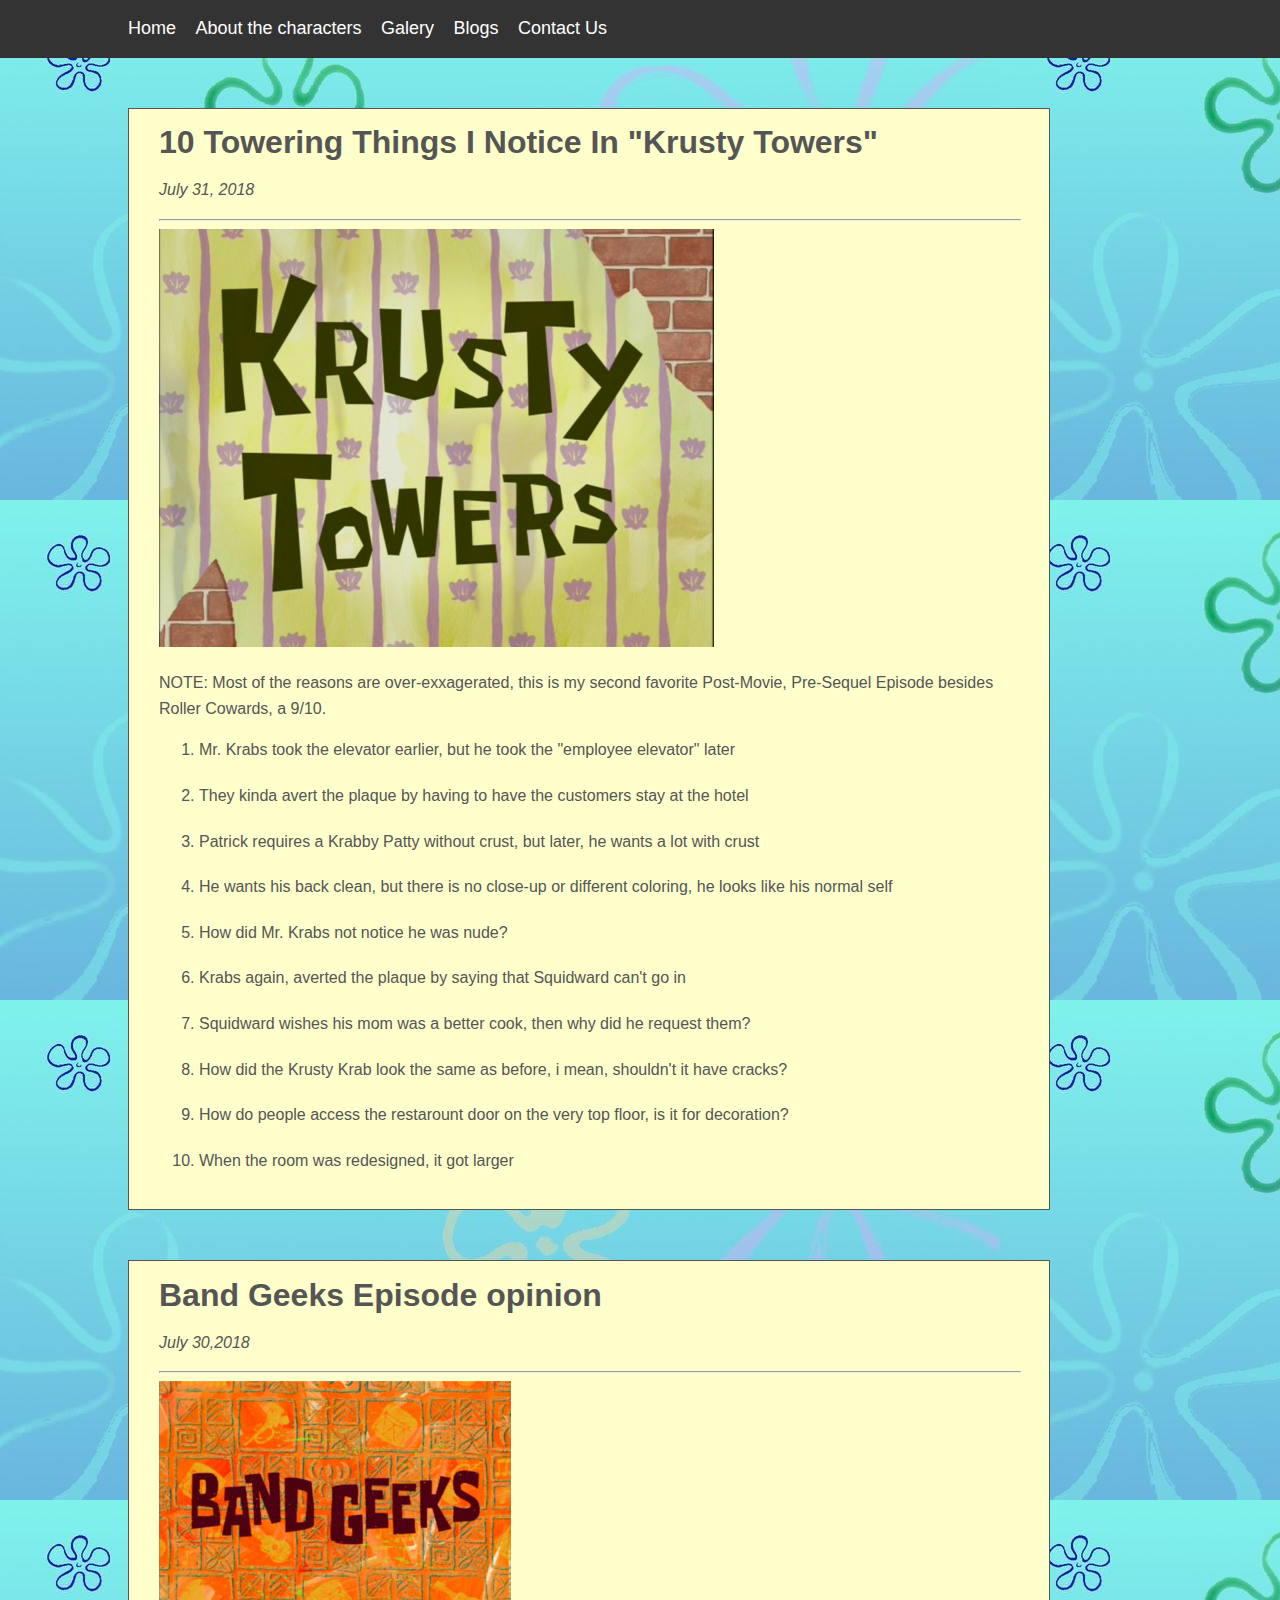
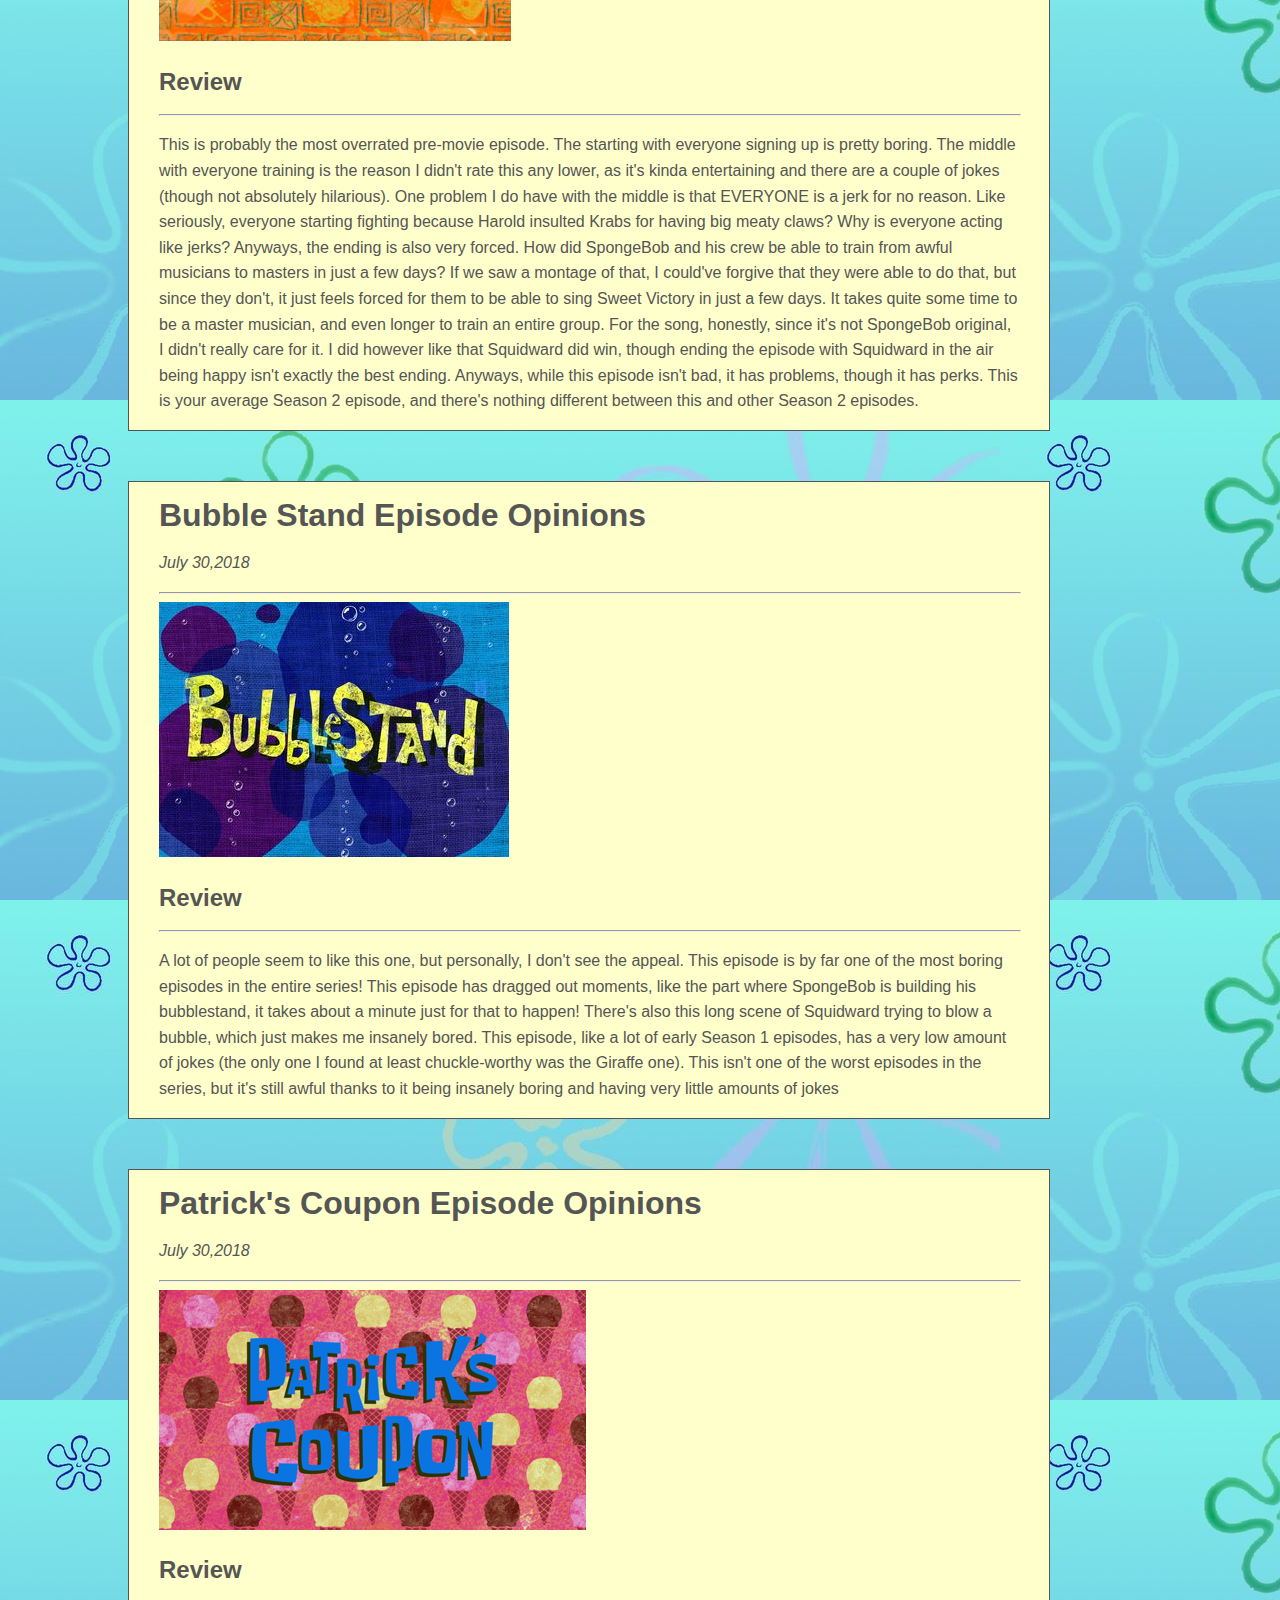
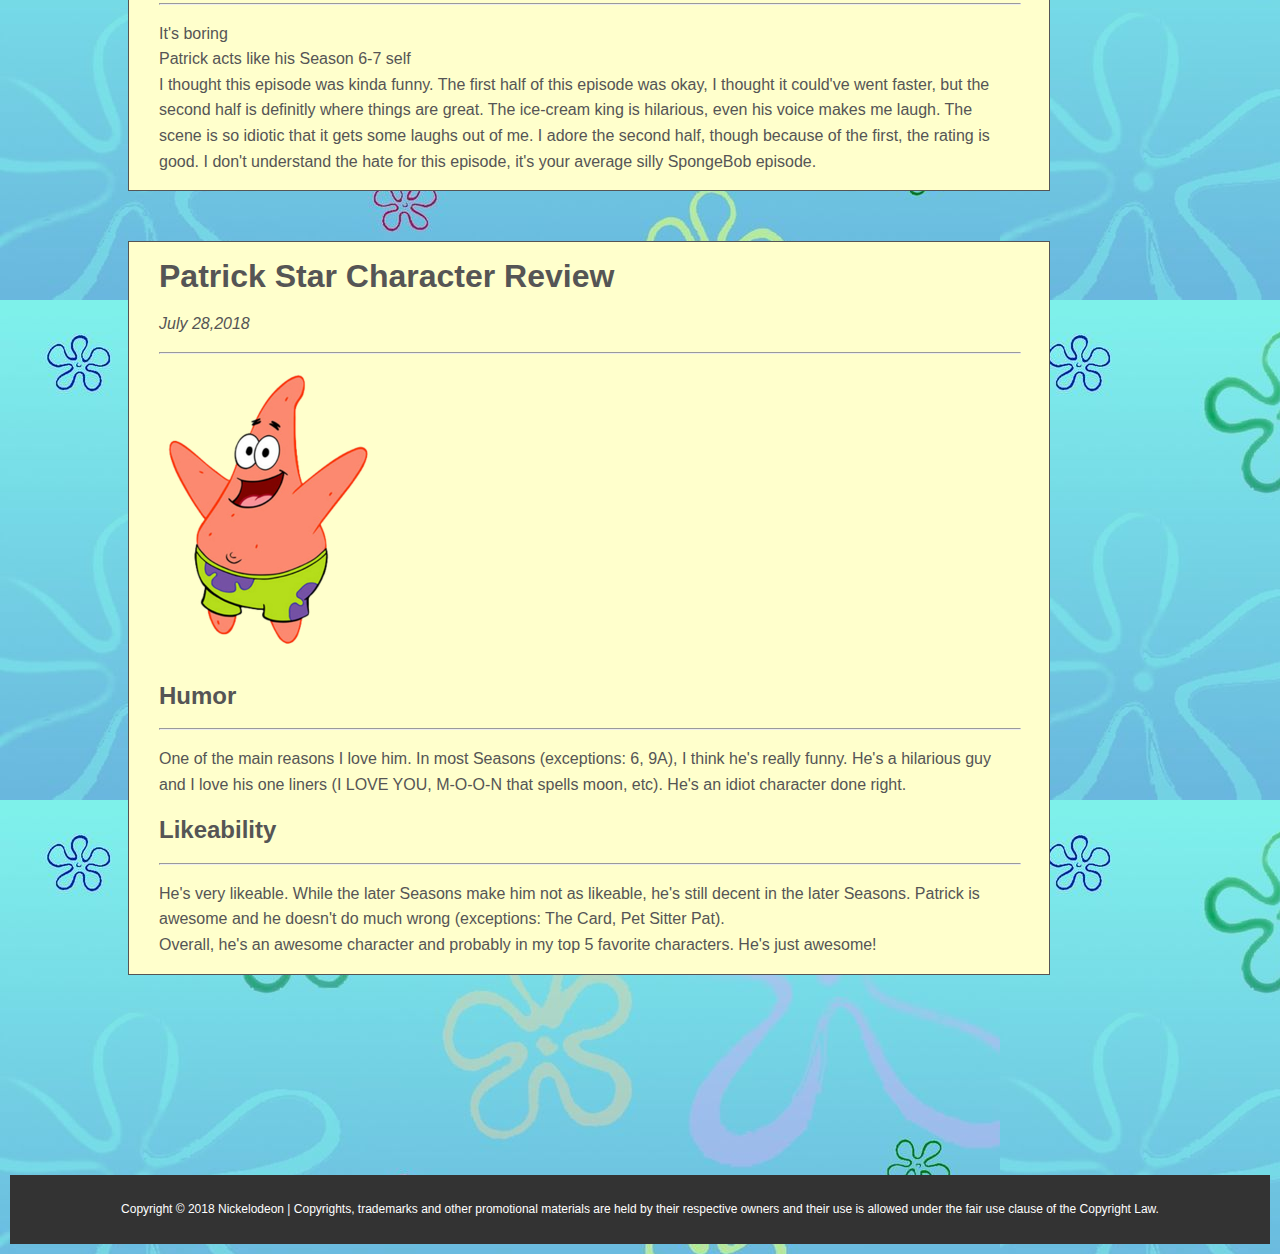
<file: blogs.html>
<!DOCTYPE html>
<html>
<head>
	<title>Blogs</title>
	<link rel="stylesheet" type="text/css" href="design.css">
</head>
<body>
<nav id="navbar">
		<div class="container">
			<ul>
				<li><a href="index.html">Home</a></li>
				<li><a href="characters.html">About the characters</a></li>
				<li><a href="gallery.html">Galery</a></li>
				<li><a href="blogs.html">Blogs</a></li>
				<li><a href="contact.html">Contact Us</a></li>
			</ul>
		</div>
	</nav>
<div class="container">
		<section id="notmain">
			<h1>10 Towering Things I Notice In "Krusty Towers"</h1>
			<p><i>July 31, 2018</i></p>
			<hr width="100%">
			<img src="krusty.png">
			<p>NOTE: Most of the reasons are over-exxagerated, this is my second favorite Post-Movie, Pre-Sequel Episode besides Roller Cowards, a 9/10.</p>
			<ol>
			<li> Mr. Krabs took the elevator earlier, but he took the "employee elevator" later</li>
			<li>They kinda avert the plaque by having to have the customers stay at the hotel</li>
			<li> Patrick requires a Krabby Patty without crust, but later, he wants a lot with crust</li>
			<li>He wants his back clean, but there is no close-up or different coloring, he looks like his normal self</li>
			<li>How did Mr. Krabs not notice he was nude?</li>
			<li>Krabs again, averted the plaque by saying that Squidward can't go in</li>
			<li>Squidward wishes his mom was a better cook, then why did he request them?</li>
			<li>How did the Krusty Krab look the same as before, i mean, shouldn't it have cracks?</li>
			<li> How do people access the restarount door on the very top floor, is it for decoration?</li>
			<li>When the room was redesigned, it got larger</li>
			</section>
		</div>
		<div class="container">
		<section id="notmain">
			<h1>Band Geeks Episode opinion</h1>
			<p><i>July 30,2018</i></p>
			<hr width="100%">
			<img src="bandgeeks.jpg">
			<h2>Review</h2>
			<hr width="100%">
			<p>This is probably the most overrated pre-movie episode. The starting with everyone signing up is pretty boring. The middle with everyone training is the reason I didn't rate this any lower, as it's kinda entertaining and there are a couple of jokes (though not absolutely hilarious). One problem I do have with the middle is that EVERYONE is a jerk for no reason. Like seriously, everyone starting fighting because Harold insulted Krabs for having big meaty claws? Why is everyone acting like jerks? Anyways, the ending is also very forced. How did SpongeBob and his crew be able to train from awful musicians to masters in just a few days? If we saw a montage of that, I could've forgive that they were able to do that, but since they don't, it just feels forced for them to be able to sing Sweet Victory in just a few days. It takes quite some time to be a master musician, and even longer to train an entire group. For the song, honestly, since it's not SpongeBob original, I didn't really care for it. I did however like that Squidward did win, though ending the episode with Squidward in the air being happy isn't exactly the best ending. Anyways, while this episode isn't bad, it has problems, though it has perks. This is your average Season 2 episode, and there's nothing different between this and other Season 2 episodes.</p>
		</section>
		</div>
		<div class="container">
		<section id="notmain">
			<h1>Bubble Stand Episode Opinions</h1>
			<p><i>July 30,2018</i></p>
			<hr width="100%">
			<img src="bubllestand.jpg" alt="Title card">
			<h2>Review</h2>
			<hr width="100%">
			<p>A lot of people seem to like this one, but personally, I don't see the appeal. This episode is by far one of the most boring episodes in the entire series! This episode has dragged out moments, like the part where SpongeBob is building his bubblestand, it takes about a minute just for that to happen! There's also this long scene of Squidward trying to blow a bubble, which just makes me insanely bored. This episode, like a lot of early Season 1 episodes, has a very low amount of jokes (the only one I found at least chuckle-worthy was the Giraffe one). This isn't one of the worst episodes in the series, but it's still awful thanks to it being insanely boring and having very little amounts of jokes</p>
		</section>
		</div>
		<div class="container">
		<section id="notmain">
			<h1>Patrick's Coupon Episode Opinions</h1>
			<p><i>July 30,2018</i></p>
			<hr width="100%">
			<img src="patricks.png" alt="Title card">
			<h2>Review</h2>
			<hr width="100%">
			<p>It's boring<br>
Patrick acts like his Season 6-7 self<br>

I thought this episode was kinda funny. The first half of this episode was okay, I thought it could've went faster, but the second half is definitly where things are great. The ice-cream king is hilarious, even his voice makes me laugh. The scene is so idiotic that it gets some laughs out of me. I adore the second half, though because of the first, the rating is good. I don't understand the hate for this episode, it's your average silly SpongeBob episode.</p>
		</section>
		</div>
		<div class="container">
		<section id="notmain">
			<h1>Patrick Star Character Review</h1>
			<p><i>July 28,2018</i></p>
			<hr width="100%">
			<img src="pat.png" alt="Title card">
			<h2>Humor</h2>
			<hr width="100%">
			<p>One of the main reasons I love him. In most Seasons (exceptions: 6, 9A), I think he's really funny. He's a hilarious guy and I love his one liners (I LOVE YOU, M-O-O-N that spells moon, etc). He's an idiot character done right.</p>
			<h2>Likeability</h2>
			<hr width="100%">
			<p>He's very likeable. While the later Seasons make him not as likeable, he's still decent in the later Seasons. Patrick is awesome and he doesn't do much wrong (exceptions: The Card, Pet Sitter Pat).<br>

Overall, he's an awesome character and probably in my top 5 favorite characters. He's just awesome!</p>
		</section>
		</div>
		<div style="margin-top:200px;"></div>
		<footer id="main-footer">
		<p>Copyright &copy; 2018 Nickelodeon |  Copyrights, trademarks and other promotional materials are held by their respective owners and their use is allowed under the fair use clause of the Copyright Law.</p>
	</footer>
</body>
</html>
</file>
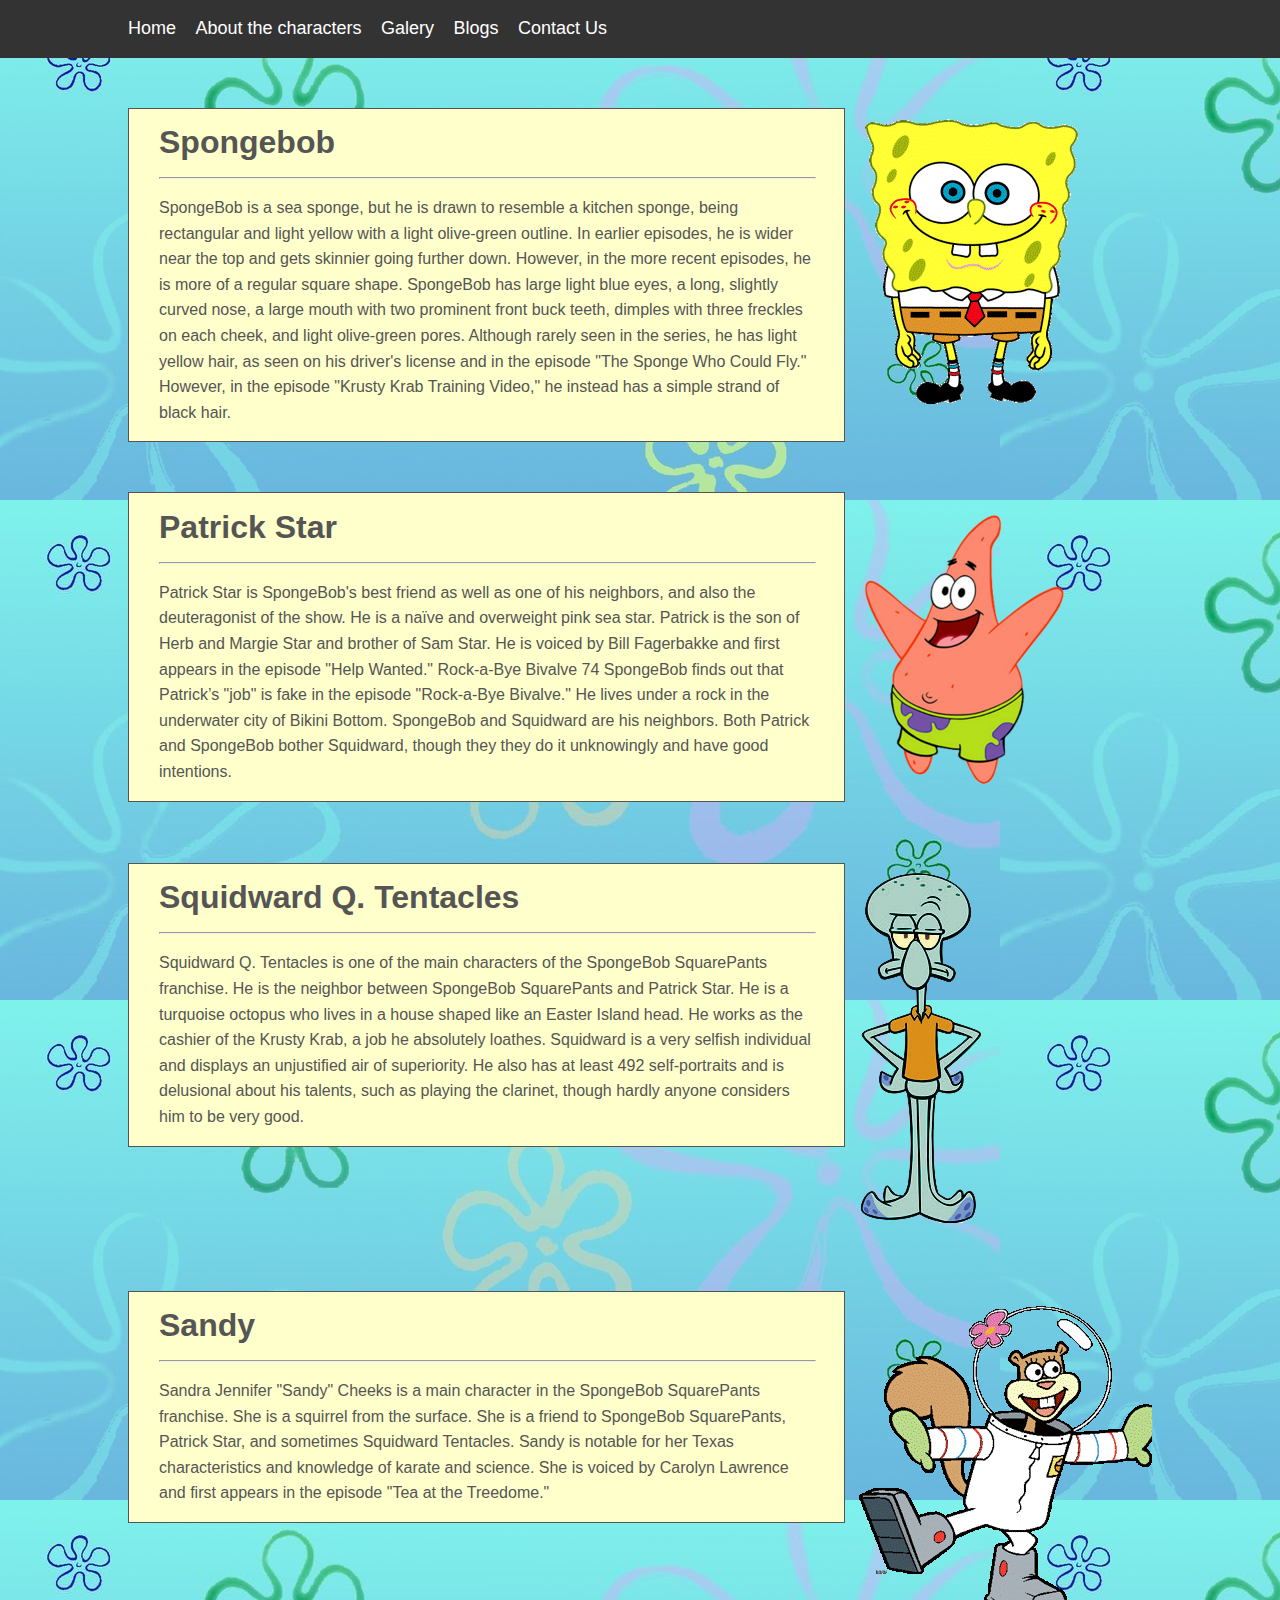
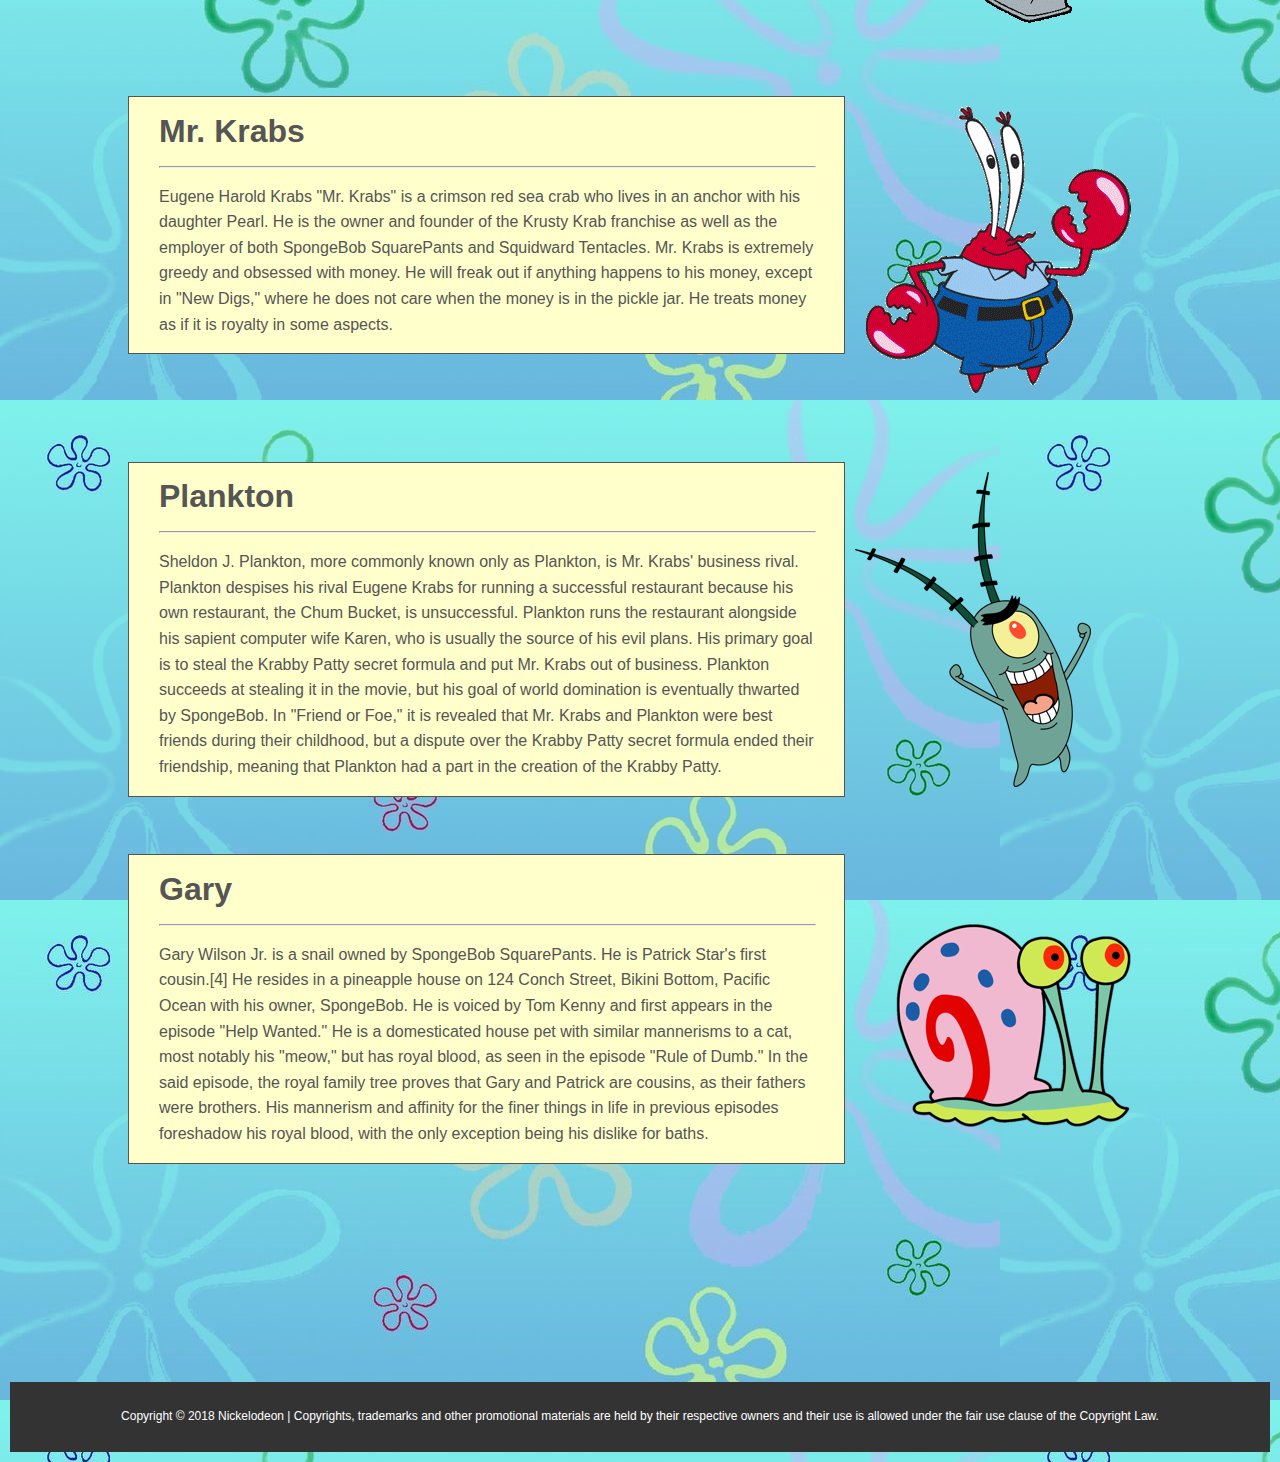
<file: characters.html>
<!DOCTYPE html>
<html>
<head>
	<title>Characters</title>
	<link rel="stylesheet" type="text/css" href="design.css">
</head>
<body>
<nav id="navbar">
		<div class="container">
			<ul>
				<li><a href="index.html">Home</a></li>
				<li><a href="characters.html">About the characters</a></li>
				<li><a href="gallery.html">Galery</a></li>
				<li><a href="blogs.html">Blogs</a></li>
				<li><a href="contact.html">Contact Us</a></li>
			</ul>
		</div>
	</nav>

		<div class="container">
		<section id="main">
			<h1>Spongebob</h1>
			<hr width="100%">
			<p>SpongeBob is a sea sponge, but he is drawn to resemble a kitchen sponge, being rectangular and light yellow with a light olive-green outline. In earlier episodes, he is wider near the top and gets skinnier going further down. However, in the more recent episodes, he is more of a regular square shape. SpongeBob has large light blue eyes, a long, slightly curved nose, a large mouth with two prominent front buck teeth, dimples with three freckles on each cheek, and light olive-green pores. Although rarely seen in the series, he has light yellow hair, as seen on his driver's license and in the episode "The Sponge Who Could Fly." However, in the episode "Krusty Krab Training Video," he instead has a simple strand of black hair.</p>
		</section>
		<aside id="sidebar">
			<img src="sponge.gif">
		</aside>
		</div>
		<div class="container">
		<section id="main">
			<h1>Patrick Star</h1>
			<hr width="100%">
					<p>Patrick Star is SpongeBob's best friend as well as one of his neighbors, and also the deuteragonist of the show. He is a naïve and overweight pink sea star. Patrick is the son of Herb and Margie Star and brother of Sam Star. He is voiced by Bill Fagerbakke and first appears in the episode "Help Wanted."
		Rock-a-Bye Bivalve 74
		SpongeBob finds out that Patrick’s "job" is fake in the episode "Rock-a-Bye Bivalve."

		He lives under a rock in the underwater city of Bikini Bottom. SpongeBob and Squidward are his neighbors. Both Patrick and SpongeBob bother Squidward, though they they do it unknowingly and have good intentions.</p>
				</section>
		<aside id="sidebar">
			<img src="pat.png">
		</aside>
		</div>
				<div class="container">
		<section id="main">
			<h1>Squidward Q. Tentacles</h1>
			<hr width="100%">
			<p>Squidward Q. Tentacles is one of the main characters of the SpongeBob SquarePants franchise. He is the neighbor between SpongeBob SquarePants and Patrick Star. He is a turquoise octopus who lives in a house shaped like an Easter Island head.

He works as the cashier of the Krusty Krab, a job he absolutely loathes. Squidward is a very selfish individual and displays an unjustified air of superiority.

He also has at least 492 self-portraits and is delusional about his talents, such as playing the clarinet, though hardly anyone considers him to be very good.</p>
		</section>
		<aside id="sidebar">
			<img src="squid.png">
		</aside>
		</div>
		<div class="container">
		<section id="main">
			<h1>Sandy</h1>
			<hr width="100%">
			<p>Sandra Jennifer "Sandy" Cheeks is a main character in the SpongeBob SquarePants franchise. She is a squirrel from the surface. She is a friend to SpongeBob SquarePants, Patrick Star, and sometimes Squidward Tentacles. Sandy is notable for her Texas characteristics and knowledge of karate and science. She is voiced by Carolyn Lawrence and first appears in the episode "Tea at the Treedome."</p>
		</section>
		<aside id="sidebar">
			<img src="sand.gif">
		</aside>
		</div>
		<div class="container">
		<section id="main">
			<h1>Mr. Krabs</h1>
			<hr width="100%">
			<p>Eugene Harold Krabs "Mr. Krabs" is a crimson red sea crab who lives in an anchor with his daughter Pearl. He is the owner and founder of the Krusty Krab franchise as well as the employer of both SpongeBob SquarePants and Squidward Tentacles. Mr. Krabs is extremely greedy and obsessed with money. He will freak out if anything happens to his money, except in "New Digs," where he does not care when the money is in the pickle jar. He treats money as if it is royalty in some aspects.

</p>
		</section>
		<aside id="sidebar">
			<img src="krabs.gif">
		</aside>
		</div>
		<div class="container">
		<section id="main">
			<h1>Plankton</h1>
			<hr width="100%">
			<p>Sheldon J. Plankton, more commonly known only as Plankton, is Mr. Krabs' business rival.

Plankton despises his rival Eugene Krabs for running a successful restaurant because his own restaurant, the Chum Bucket, is unsuccessful. Plankton runs the restaurant alongside his sapient computer wife Karen, who is usually the source of his evil plans.
His primary goal is to steal the Krabby Patty secret formula and put Mr. Krabs out of business. Plankton succeeds at stealing it in the movie, but his goal of world domination is eventually thwarted by SpongeBob. In "Friend or Foe," it is revealed that Mr. Krabs and Plankton were best friends during their childhood, but a dispute over the Krabby Patty secret formula ended their friendship, meaning that Plankton had a part in the creation of the Krabby Patty.
</p>
		</section>
		<aside id="sidebar">
			<img src="plank.png">
		</aside>
		</div>
		<div class="container">
		<section id="main">
			<h1>Gary</h1>
			<hr width="100%">
			<p>Gary Wilson Jr. is a snail owned by SpongeBob SquarePants. He is Patrick Star's first cousin.[4] He resides in a pineapple house on 124 Conch Street, Bikini Bottom, Pacific Ocean with his owner, SpongeBob. He is voiced by Tom Kenny and first appears in the episode "Help Wanted."

He is a domesticated house pet with similar mannerisms to a cat, most notably his "meow," but has royal blood, as seen in the episode "Rule of Dumb." In the said episode, the royal family tree proves that Gary and Patrick are cousins, as their fathers were brothers. His mannerism and affinity for the finer things in life in previous episodes foreshadow his royal blood, with the only exception being his dislike for baths.
</p>
		</section>
		<aside id="sidebar">
			<img src="gary.png">
		</aside>
		</div>
		<div style="margin-top:200px;"></div>
		<footer id="main-footer">
		<p>Copyright &copy; 2018 Nickelodeon |  Copyrights, trademarks and other promotional materials are held by their respective owners and their use is allowed under the fair use clause of the Copyright Law.</p>
	</footer>
</body>
</html>
</file>
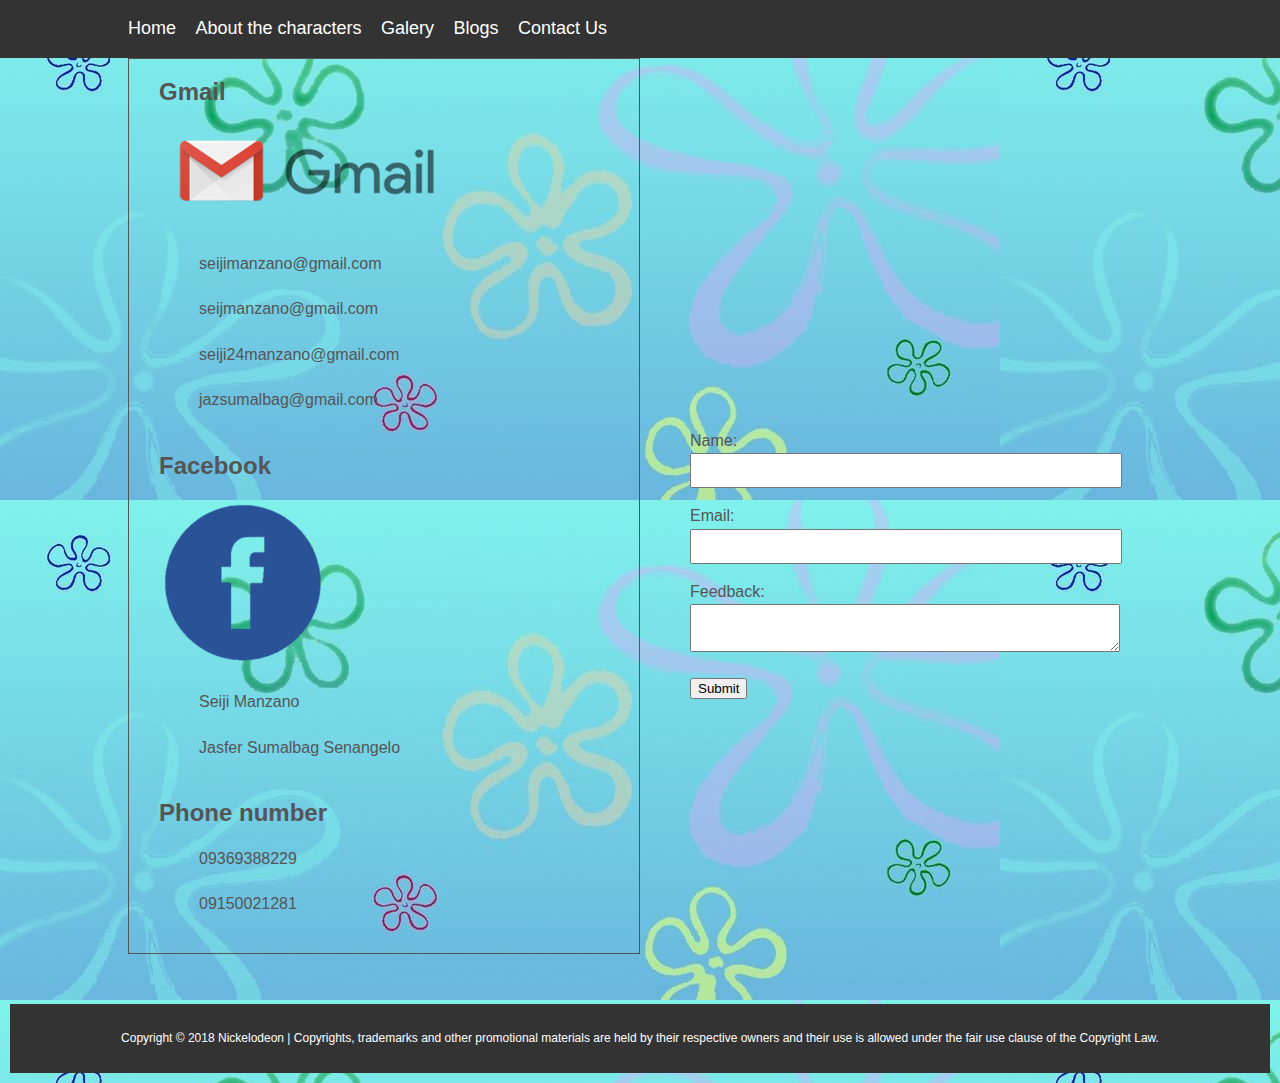
<file: contact.html>
<!DOCTYPE html>
<html>
<head>
	<title>Characters</title>
	<link rel="stylesheet" type="text/css" href="design.css">
</head>
<body>
<nav id="navbar">
		<div class="container">
			<ul>
				<li><a href="index.html">Home</a></li>
				<li><a href="characters.html">About the characters</a></li>
				<li><a href="gallery.html">Galery</a></li>
				<li><a href="blogs.html">Blogs</a></li>
				<li><a href="contact.html">Contact Us</a></li>
			</ul>
		</div>
	</nav>
	<div class="container">
	<div id="mainbar">
	<h2>Gmail</h2>
	<img src="facebook2.png">
	<ul>
	<li>seijimanzano@gmail.com</li>
	<li>seijmanzano@gmail.com</li>
	<li>seiji24manzano@gmail.com</li>
	<li>jazsumalbag@gmail.com</li>
	</ul>
	<h2>Facebook</h2>
	<img src="facebook1.png">
	<ul>
	<li>Seiji Manzano</li>
	<li>Jasfer Sumalbag Senangelo</li>
	</ul>
	<h2>Phone number</h2>
	<ul>
	<li>09369388229</li>
	<li>09150021281</li>
	</ul>
	</div>
	<div id="sidebar22">
	<form class="my-form">
			<div class="form-group">
				<label>Name: </label>
				<input type="text" name="name">
			</div>
			<div class="form-group">
				<label>Email: </label>
				<input type="text" name="email">
			</div>
			<div class="form-group">
				<label>Feedback: </label>
				<textarea name="message"></textarea>
			</div>
			<input class="button" type="submit" value="Submit" name="">
		</form>
	</div>
	</div>
	<footer id="main-footer">
		<p>Copyright &copy; 2018 Nickelodeon |  Copyrights, trademarks and other promotional materials are held by their respective owners and their use is allowed under the fair use clause of the Copyright Law.</p>
	</footer>
</body>
</html>
</file>
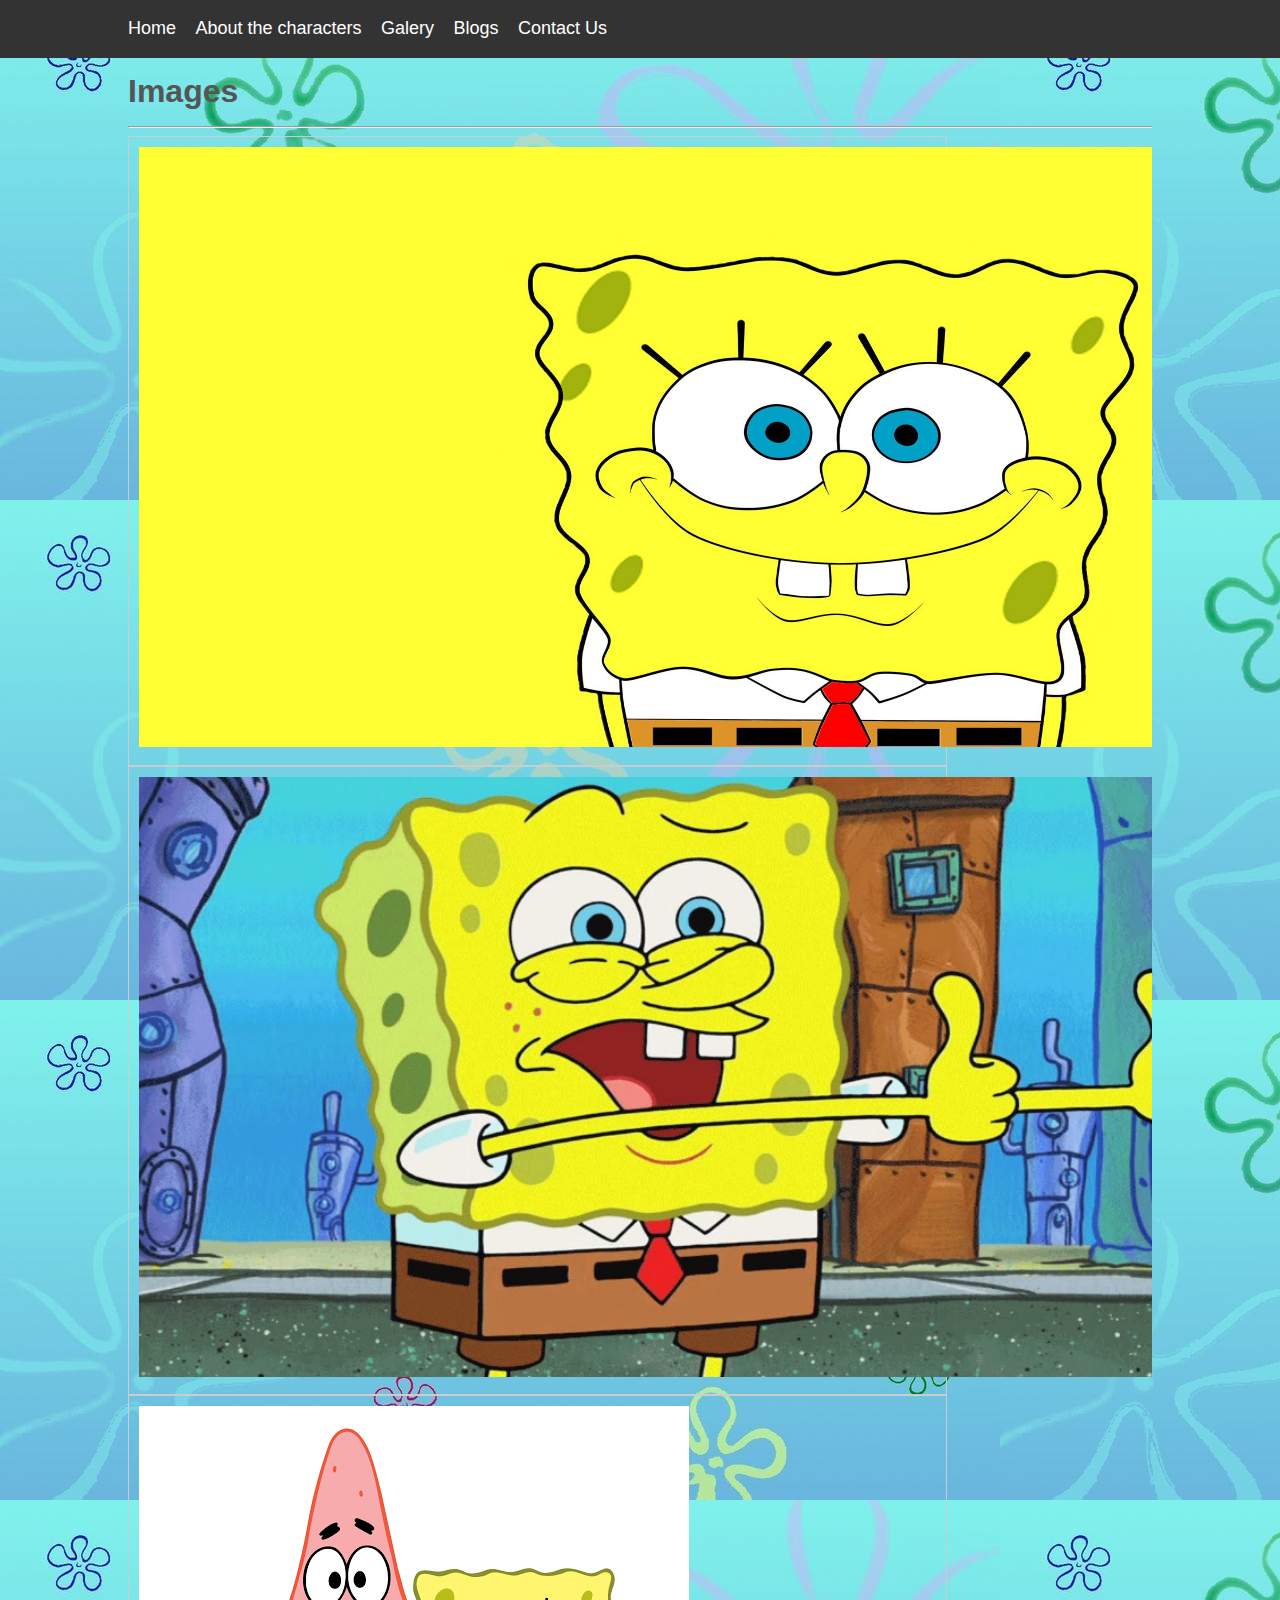
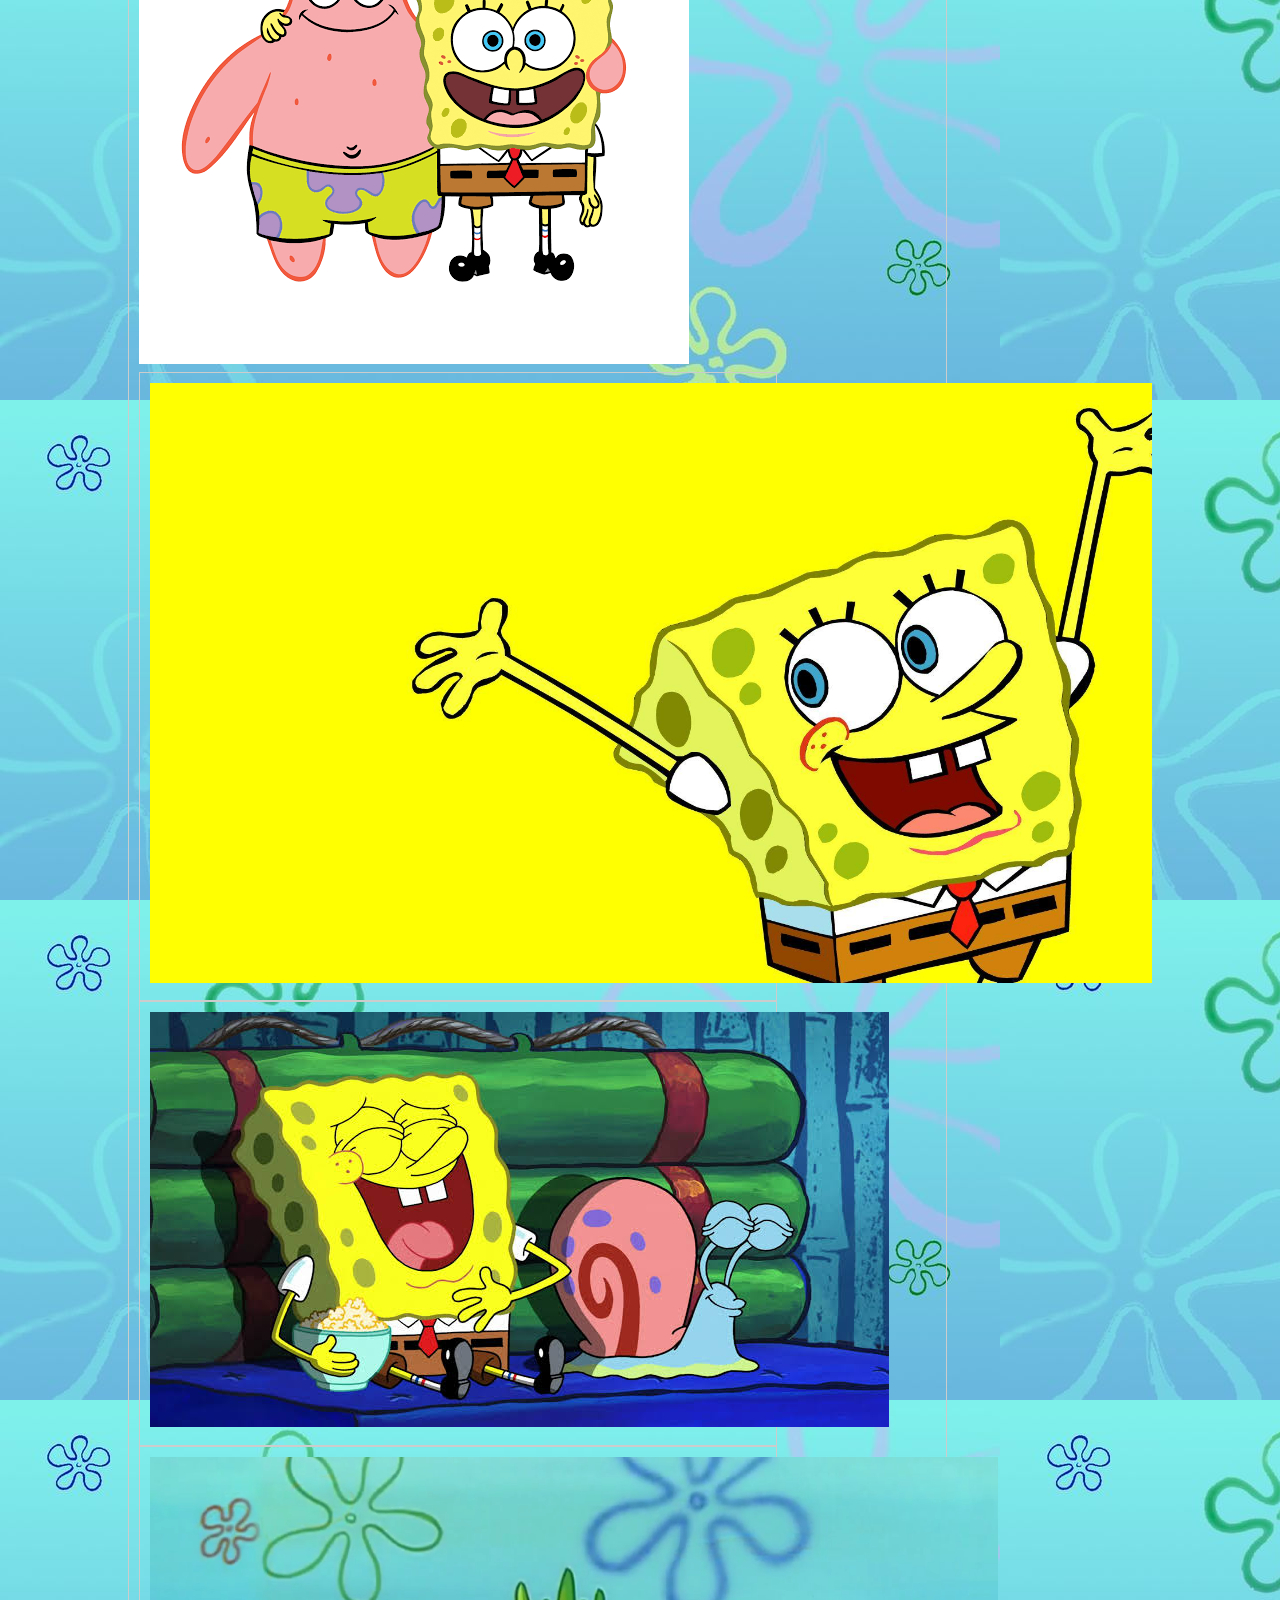
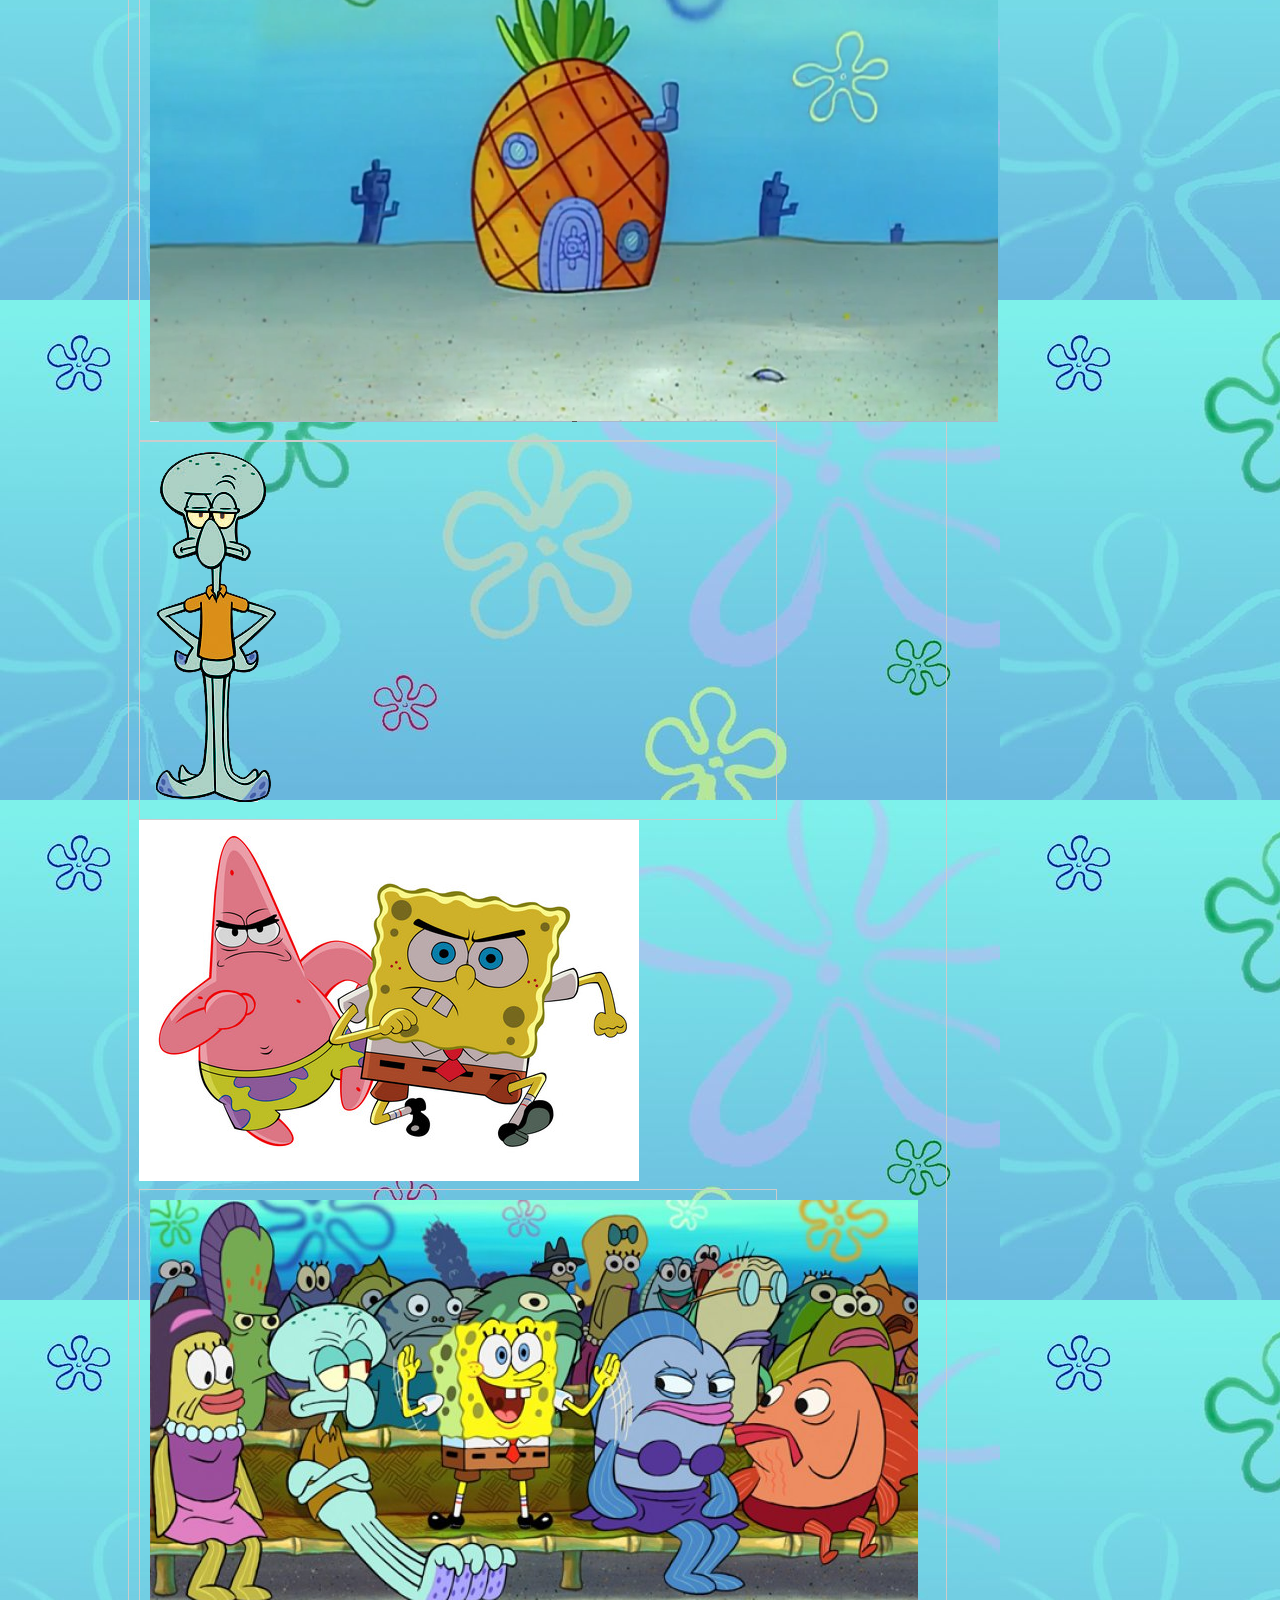
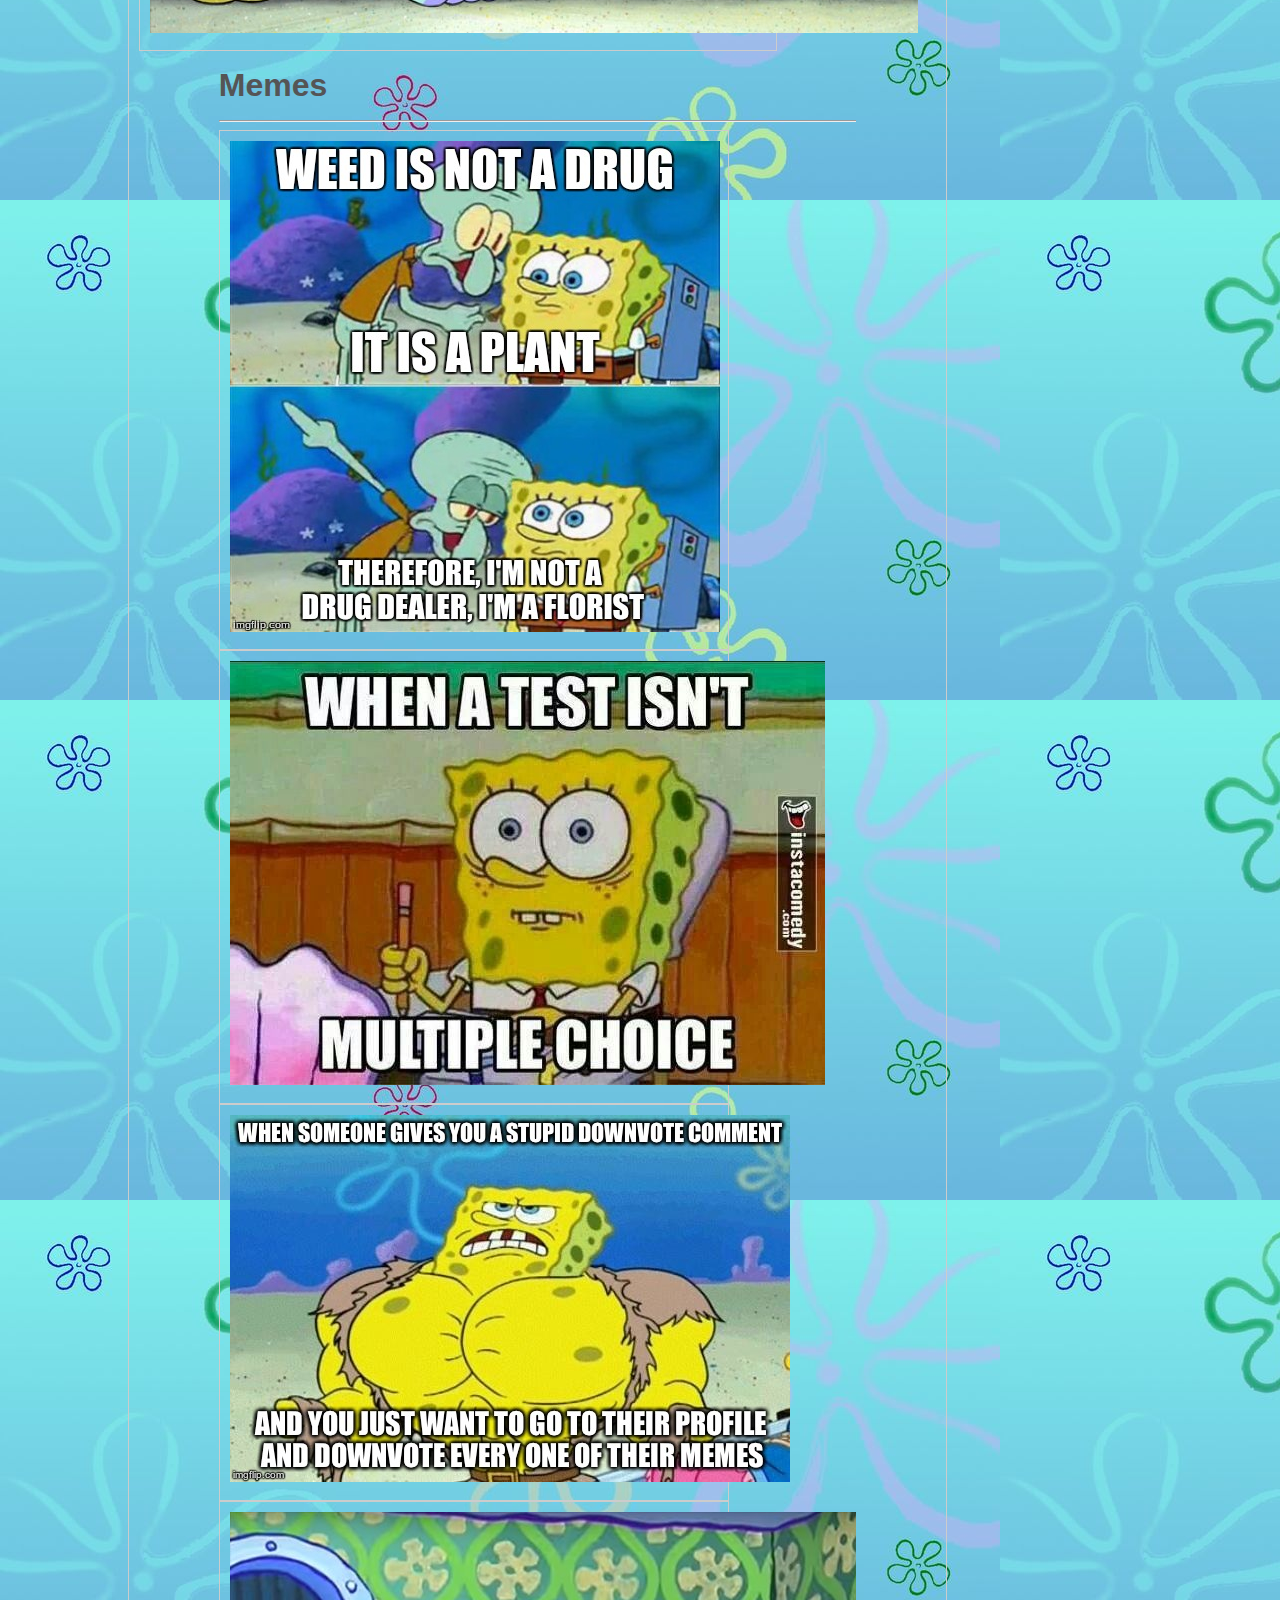
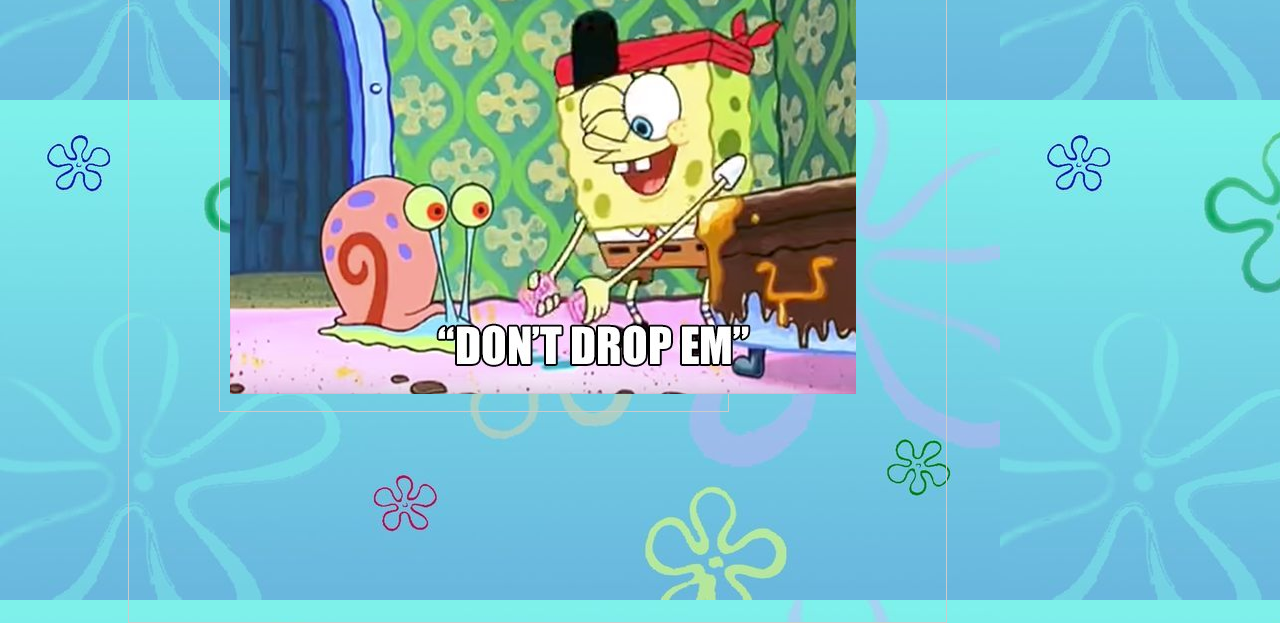
<file: gallery.html>
<!DOCTYPE html>
<html>
<head>
	<title>Spongebob Wiki</title>
	<link rel="stylesheet" type="text/css" href="design.css">
</head>
<body>
	
	<nav id="navbar">
		<div class="container">
			<ul>
				<li><a href="index.html">Home</a></li>
				<li><a href="characters.html">About the characters</a></li>
				<li><a href="gallery.html">Galery</a></li>
				<li><a href="blogs.html">Blogs</a></li>
				<li><a href="contact.html">Contact Us</a></li>
			</ul>
		</div>
	</nav>
		<div class="container">
		<h1>Images</h1>
		<hr width="100%">
		<div id="block1">
			<img src="hj.jpg" height="600" width= "1100">
			</div>
			<div id="block1">
			<center><img src="ja.jpg" height="600" width="1100"></center>
			</div>
			<div id="block1">
			<img src="se.png">
			<div>
			<div id="block1">
			<img src="nf.jpg" height="600" width="1100">
			</div>
			<div id="block1">
		<img src="as.jpg">
		</div>
		<div id="block1">
		<img src="fe.png">
		</div>
		<div id="block1">
		<img src="squid.png">
		</div>
		<div id"block1">
		<img src="er.jpg">
		</div>
		<div id="block1">
		<img src="meme4.jpg">
		</div>
		</div>

		<div class="container">
		<h1>Memes</h1>
		<hr width="100%">
		<div id="block1">
		<img src="meme1.jpg">
		</div>
		<div id="block1">
		<img src="meme2.jpg">
		</div>
		<div id="block1">
		<img src="meme3.jpg">
		</div>
		<div id="block1">
		<img src="meme5.jpg">
		</div>
		</div>
		<div style="margin-top:200px;"></div>
</file>
<file: design.css>
body{
	background-image:url('background.jpg');
	background-color:#ffffcc;
	color:#555;
	font-family:Arial, Helvetica, sans-serif;
	font-size:16px;
	line-height:1.6em;
	margin:0;
}
a:hover{
	color:red;
}

.container{
	width:80%;
	margin:auto;
	overflow:hidden;
	border:2px;
}
#block1{
	float:left;
	margin:auto;
	width:80%;
	border:1px solid #ccc;
	padding:10px;
	box-sizing:border-box;
}

.my-form{
	padding:20px;
}

.my-form .form-group{
	padding-bottom:15px;
}

.my-form label{
	display:block;
}

.my-form input[type="text"], .my-form textarea{
	padding:8px;
	width:100%;
}

#main-header{
	width:100%;
	background-color:Yellow;
}


#navbar{
	width:100%;
	margin:auto;
	background-color:#333;
	color:#fff;
}

#navbar ul{
	padding:0;
	list-style: none;
}

#navbar li{
	display:inline;
}

#mainbar li{
	padding-bottom:20px;
}

#navbar a{
	color:#fff;
	text-decoration: none;
	font-size:18px;
	padding-right:15px;
}
#navbar a:hover{
	color:yellow;
}

#mainbar{
	float:left;
	width:50%;
	padding:0 30px;
	border:solid 1px;
	box-sizing:border-box;
}

#sidebar22{
	float:right;
	width:50%;
	margin-top:350px;
	padding:0 30px;
	box-sizing:border-box;
}
#showcase{
	background-image:url('aaaa.jpg');
	background-position:center center;
	min-height:300px;
	margin-bottom:30px;
	text-align: center;

}

#notmain{
	background-color:#ffffcc;
	float:center;
	width:90%;
	padding:0 30px;
	box-sizing: border-box;
	margin-top:50px;
	border:solid 1px;
}

#notmain li{
	padding-bottom:20px;
}

#showcase h1{
	color:#000;
	font-size:50px;
	line-height: 1.6em;
	padding-top:30px;
}

#main{
	background-color:#ffffcc;
	float:left;
	width:70%;
	padding:0 30px;
	box-sizing: border-box;
	margin-top:50px;
	border:solid 1px;
}

#sidebar{
	float:right;
	width:30%;
	margin-top:50px;
	color:#fff;
	padding:10px;
	box-sizing: border-box;
	

}

#sidebar2{
	float:right;
	width:30%;
	margin-top:50px;
	background-position: center center;
	color:#fff;
	padding:10px;
	box-sizing: border-box;
}

#mainbar ul{
	list-style: none;
	
}
#main-footer{
	background: #333;
	color:#fff;
	text-align: center;
	padding:10px;
	margin:10px;
	font-size:12px;
	margin-top:50px;
}

@media(max-width:600px){
	#main{
		width:100%;
		float:none;
	}

	#sidebar{
		width:100%;
		float:none;
	}
}
</file>
